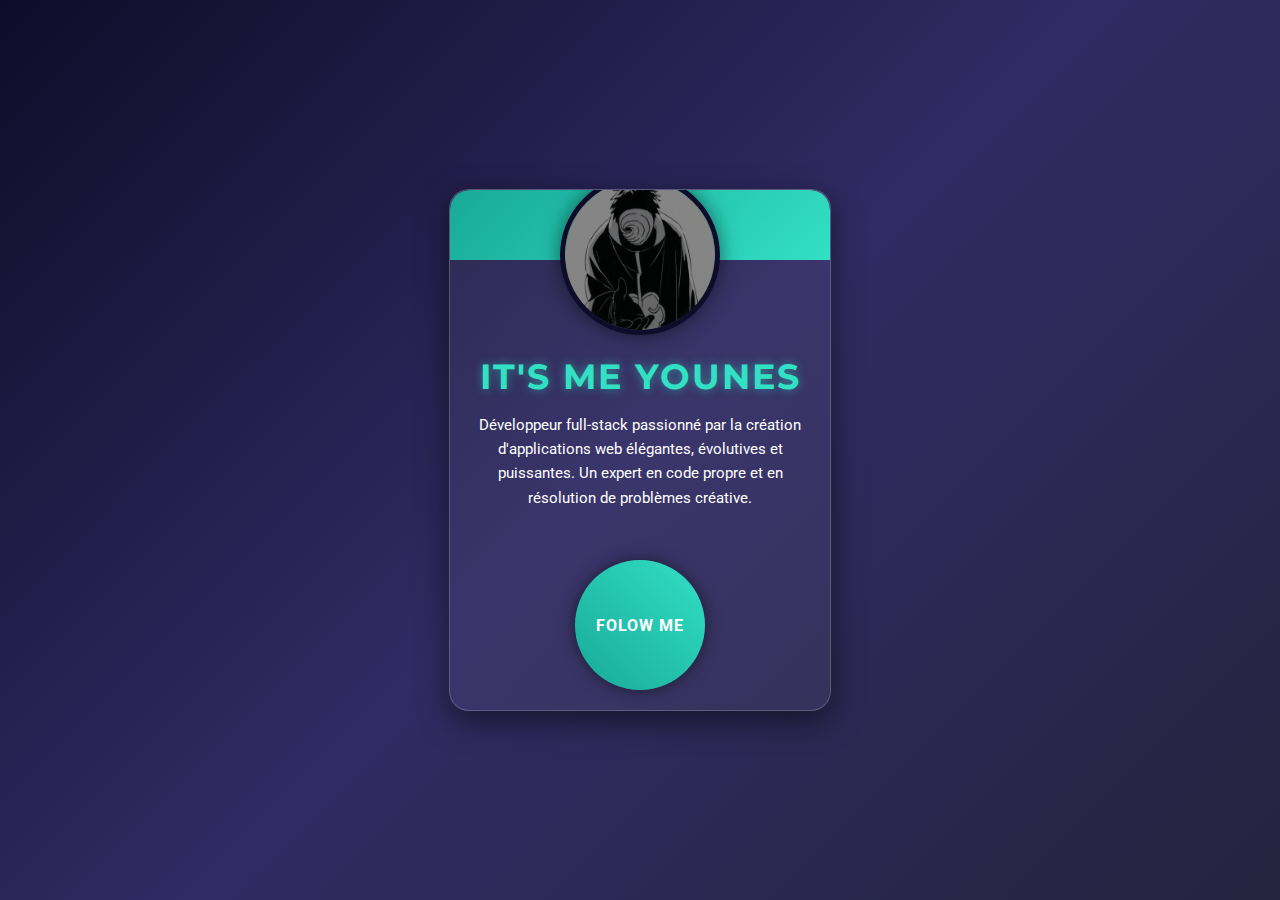
<file: index.html>
<!DOCTYPE html>
<html lang="en">
<head>
    <meta charset="UTF-8">
    <meta name="viewport" content="width=device-width, initial-scale=1.0">
    <title>Younes's Profile - Reimagined</title>
    <link rel="stylesheet" href="style.css">
    <link rel="stylesheet" href="https://cdnjs.cloudflare.com/ajax/libs/font-awesome/6.0.0-beta3/css/all.min.css">
</head>
<body>

    <div class="card-container">
        <div class="profile-card">
            <div class="card-header">
                <div class="profile-image-container">
                    <img src="pppp.jpg" alt="Younes's Profile Image" class="profile-image">
                </div>
            </div>
            
            <div class="card-body">
                <h1 class="main-title">IT'S ME YOUNES</h1>
                <p class="description">
                    Développeur full-stack passionné par la création d'applications web élégantes, évolutives et puissantes. Un expert en code propre et en résolution de problèmes créative.
                </p>
                <div class="projects-section">
                    <div class="project-circle">
                        <span class="project-text">FOLOW ME</span>
                    </div>
                    <div class="social-icons">
                        <a href="https://web.facebook.com/profile.php?id=100094245856448" class="icon-link"><i class="fab fa-facebook-f"></i></a>
                        <a href="https://x.com/y_younes__s_" class="icon-link"><i class="fab fa-twitter"></i></a>
                        <a href="https://www.instagram.com/y__younes__s_/" class="icon-link"><i class="fab fa-instagram"></i></a>
                        <a href="#" class="icon-link"><i class="fab fa-linkedin-in"></i></a>
                    </div>
                </div>
            </div>
        </div>
    </div>
    
    <script src="script.js"></script>
</body>

</html>
</file>
<file: style.css>
@import url('https://fonts.googleapis.com/css2?family=Montserrat:wght@700&family=Roboto:wght@400&display=swap');

body {
    display: flex;
    justify-content: center;
    align-items: center;
    height: 100vh;
    margin: 0;
    background: linear-gradient(135deg, #0f0c29, #302b63, #24243e);
    font-family: 'Roboto', sans-serif;
    color: #fff;
    overflow: hidden;
}

.card-container {
    perspective: 1000px;
}

.profile-card {
width: 380px;
height: 520px;
background: rgba(255, 255, 255, 0.05);
border-radius: 20px;
border: 1px solid rgba(255, 255, 255, 0.2);
box-shadow: 0 10px 30px rgba(0, 0, 0, 0.5);
display: flex;
flex-direction: column;
overflow: hidden;
transition: transform 0.8s cubic-bezier(0.25, 0.46, 0.45, 0.94), box-shadow 0.3s ease-in-out;
transform-style: preserve-3d;
}

.profile-card:hover {
transform: rotateY(10deg) rotateX(5deg) translateZ(20px); /* Added translateZ for a slight forward movement /
box-shadow: 0 15px 40px rgba(0, 0, 0, 0.7); / More pronounced shadow on hover */
}

.profile-card:hover .profile-image {
transform: scale(1.2) rotate(7deg); /* Slightly more zoom and rotation */
}
.card-header {
    height: 180px;
    background: linear-gradient(135deg, #18a999, #32e0c4);
    position: relative;
    border-radius: 20px 20px 0 0;
}

.profile-image-container {
    width: 150px;
    height: 150px;
    border-radius: 50%;
    overflow: hidden;
    position: absolute;
    bottom: -75px;
    left: 50%;
    transform: translateX(-50%);
    border: 5px solid #0f0c29;
    box-shadow: 0 0 20px rgba(0, 0, 0, 0.5);
    animation: pulse 2s infinite;
    nav-down: auto;
}

@keyframes pulse {
    0% { transform: translateX(-50%) scale(1); box-shadow: 0 0 10px #32e0c4; }
    50% { transform: translateX(-50%) scale(1.05); box-shadow: 0 0 20px #32e0c4; }
    100% { transform: translateX(-50%) scale(1); box-shadow: 0 0 10px #32e0c4; }
}

.profile-image {
    width: 100%;
    height: 100%;
    object-fit: cover;
    transition: transform 0.5s ease-in-out;
}

.profile-card:hover .profile-image {
    transform: scale(1.1) rotate(5deg);
}

.card-body {
    flex-grow: 1;
    padding: 20px;
    display: flex;
    flex-direction: column;
    align-items: center;
    justify-content: space-around;
    text-align: center;
    margin-top: 75px;
}

.main-title {
    font-family: 'Montserrat', sans-serif;
    font-size: 2.2rem;
    color: #32e0c4;
    text-shadow: 0 0 10px rgba(50, 224, 196, 0.5);
    letter-spacing: 2px;
    margin: 0;
    animation: shine 3s infinite;
}

@keyframes shine {
    0% { text-shadow: 0 0 10px #32e0c4; }
    50% { text-shadow: 0 0 20px #32e0c4, 0 0 40px #32e0c4; }
    100% { text-shadow: 0 0 10px #32e0c4; }
}

.description {
    font-size: 0.95rem;
    line-height: 1.6;
    margin-top: 15px;
    margin-bottom: 30px;
}

.projects-section {
    position: relative;
    width: 130px;
    height: 130px;
    display: flex;
    justify-content: center;
    align-items: center;
    margin-top: 20px;
}

.project-circle {
    width: 100%;
    height: 100%;
    border-radius: 50%;
    background: linear-gradient(45deg, #18a999, #32e0c4);
    box-shadow: 0 0 15px rgba(0, 0, 0, 0.5);
    display: flex;
    justify-content: center;
    align-items: center;
    transition: transform 0.6s cubic-bezier(0.68, -0.55, 0.27, 1.55);
    z-index: 2;
}

.project-text {
    font-weight: bold;
    color: #fff;
    font-size: 1rem;
    letter-spacing: 1px;
}

.social-icons {
    position: absolute;
    top: 50%;
    left: 50%;
    transform: translate(-50%, -50%) scale(0);
    opacity: 0;
    transition: transform 0.6s cubic-bezier(0.68, -0.55, 0.27, 1.55), opacity 0.6s ease-in;
    z-index: 1;
}

.projects-section:hover .social-icons {
    transform: translate(-50%, -50%) scale(1);
    opacity: 1;
}

.projects-section:hover .project-circle {
    transform: scale(0.1);
    opacity: 0;
}

.icon-link {
    font-size: 1.8rem;
    color: #32e0c4;
    margin: 0 10px;
    transition: transform 0.3s ease-in-out, color 0.3s ease;
}

.icon-link:hover {
    transform: scale(1.2) rotate(10deg);
    color: #fff;
    text-shadow: 0 0 10px #32e0c4;
}
</file>
